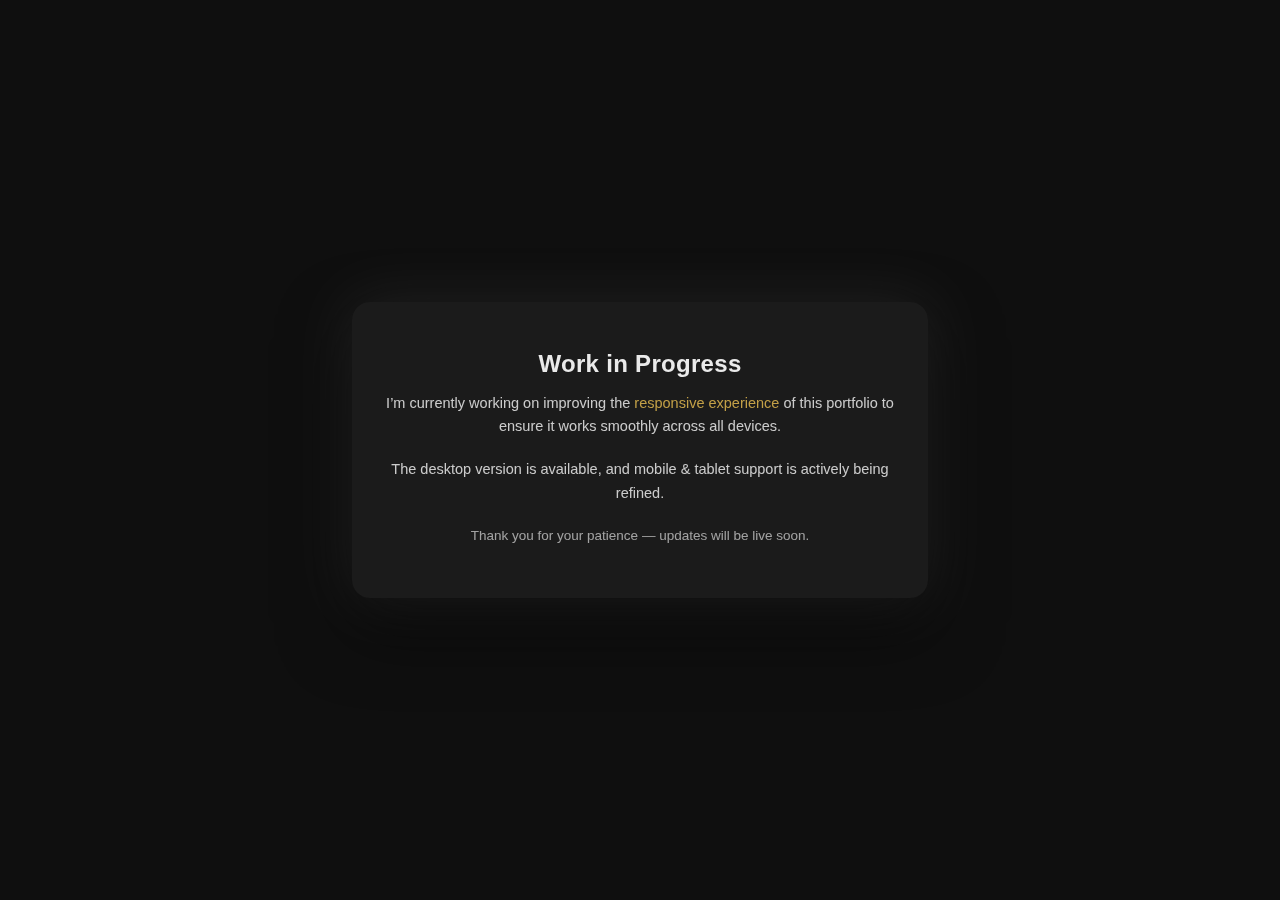
<file: responsive.html>
<!DOCTYPE html>
<html lang="en">
<head>
    
  <meta charset="UTF-8" />
  <meta name="viewport" content="width=device-width, initial-scale=1.0" />
  <title>Work in Progress | Sourabh Meena</title>

  <style>
    body {
      margin: 0;
      min-height: 100vh;
      display: flex;
      align-items: center;
      justify-content: center;
      background: #0f0f0f;
      font-family: Arial, Helvetica, sans-serif;
      color: #eaeaea;
    }

    .container {
      max-width: 520px;
      padding: 32px 28px;
      text-align: center;
      background: rgba(255, 255, 255, 0.05);
      border-radius: 18px;
      backdrop-filter: blur(10px);
      box-shadow:
        0 0 60px rgba(180, 180, 180, 0.12),
        0 30px 70px rgba(0, 0, 0, 0.55);
    }

    h1 {
      margin-bottom: 12px;
      font-size: 24px;
      font-weight: 600;
      letter-spacing: 0.3px;
    }

    p {
      font-size: 14.5px;
      line-height: 1.6;
      opacity: 0.85;
      margin-bottom: 20px;
    }

    .note {
      font-size: 13.5px;
      opacity: 0.65;
    }

    .accent {
      color: #e1b84f; /* soft gold */
    }
  </style>
</head>

<body>
  <div class="container">
    <h1>Work in Progress</h1>

    <p>
      I’m currently working on improving the <span class="accent">responsive experience</span>
      of this portfolio to ensure it works smoothly across all devices.
    </p>

    <p>
      The desktop version is available, and mobile & tablet support
      is actively being refined.
    </p>

    <p class="note">
      Thank you for your patience — updates will be live soon.
    </p>
  </div>
</body>
</html>
</file>
